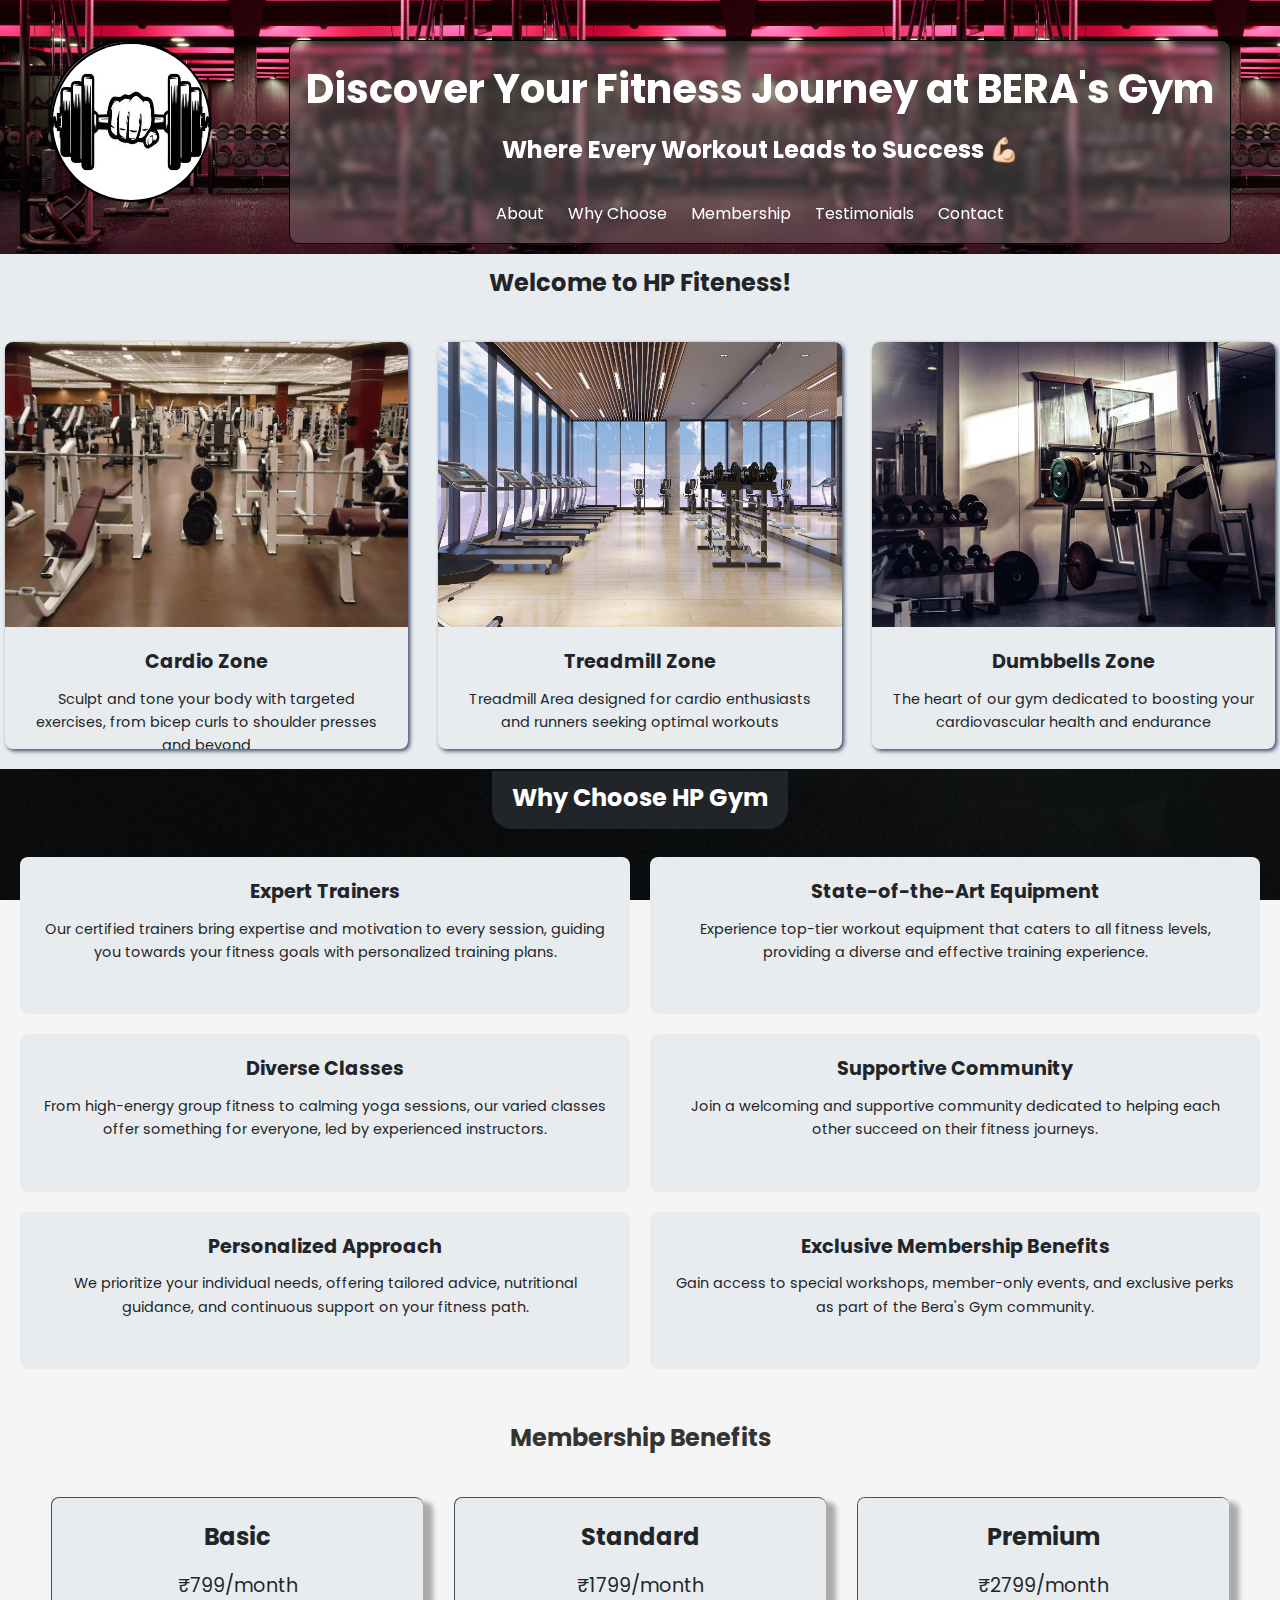
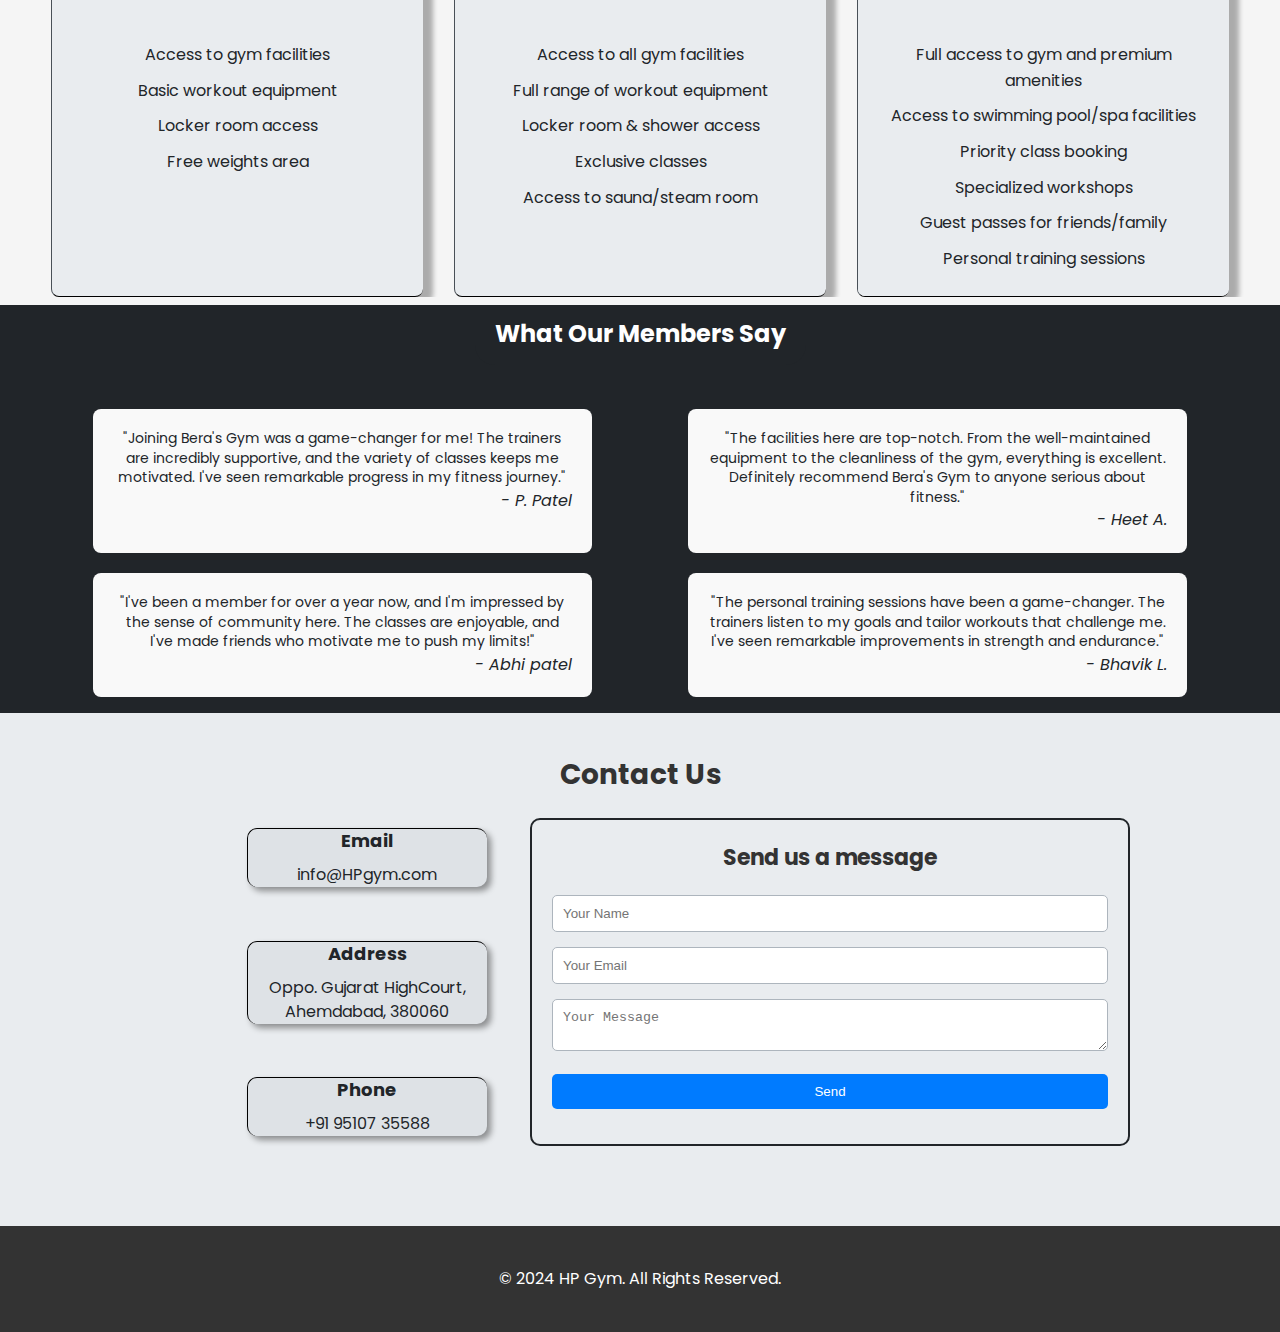
<file: TASK 2/index.html>
<!DOCTYPE html>
<html lang="en">
<head>
  <meta charset="UTF-8">
  <meta name="viewport" content="width=device-width, initial-scale=1.0">
  <title>HP Gym</title>
  <link rel="stylesheet" href="https://fonts.googleapis.com/css2?family=Poppins:wght@300;400;500;600;700&display=swap">
  <link rel="icon" href="logo.png">
  <link rel="stylesheet" href="styles.css">
</head>
<body>
  <header>
    <div class="logos"><div class="sila"><img class="sila" src="logo.png" alt=""></div></div><div>
      <div class="cj">
    <div class="header-content">
      <h1>Discover Your Fitness Journey at BERA's Gym</h1>
      <h2>Where Every Workout Leads to Success 💪🏻</h2>
    </div>
    <nav>
        <ul>
          <li><a href="#about">About</a></li>
          <li><a href="#why-choose">Why Choose</a></li>
          <li><a href="#membership">Membership</a></li>
          <li><a href="#testimonials">Testimonials</a></li>
          <li><a href="#contact">Contact</a></li>
        </ul>
      </nav></div></div>
  </header>

    <main>
      <section id="about" class="section about">
          <h2 class="wc">Welcome to HP Fiteness!</h2>
          <div class="content">
            <div class="card">
              <img src="card1.jpg" alt="Image 1" class="i1">
              <div class="card-content">
                <h3>Cardio Zone</h3>
                <p>Sculpt and tone your body with targeted exercises, from bicep curls to shoulder presses and beyond</p>
              </div>
            </div>
            
            <div class="card">
              <img src="card2.jpg" alt="Image 2">
              <div class="card-content">
                <h3>Treadmill Zone</h3>
                <p>Treadmill Area designed for cardio enthusiasts and runners seeking optimal workouts</p>
              </div>
            </div>
            
            <div class="card">
              <img src="card3.jpg" alt="Image 3">
              <div class="card-content">
                <h3>Dumbbells Zone</h3>
                <p>The heart of our gym dedicated to boosting your cardiovascular health and endurance</p>
              </div>
            </div>
          </div>
      </section>
        
  <section id="why-choose" class="section why-choose">
    <h2 class="wc "><span class="wc23">Why Choose HP Gym</span></h2>
    <div class="content">
      <div class="card-grid">
        <div class="card-1">
          <h3>Expert Trainers</h3>
          <p>Our certified trainers bring expertise and motivation to every session,
              guiding you towards your fitness goals with personalized training plans.</p>
        </div>
        <div class="card-1">
          <h3>State-of-the-Art Equipment</h3>
          <p>Experience top-tier workout equipment that caters to all fitness levels,
              providing a diverse and effective training experience.</p>
        </div>
        <div class="card-1">
          <h3>Diverse Classes</h3>
          <p>From high-energy group fitness to calming yoga sessions, 
              our varied classes offer something for everyone, led by experienced instructors.</p>
        </div>
        <div class="card-1">
          <h3>Supportive Community</h3>
          <p>Join a welcoming and supportive community dedicated to 
              helping each other succeed on their fitness journeys.</p>
        </div>
        <div class="card-1">
          <h3>Personalized Approach</h3>
          <p>We prioritize your individual needs, offering tailored advice, nutritional guidance, 
              and continuous support on your fitness path.</p>
        </div>
        <div class="card-1"><div>
          <h3>Exclusive Membership Benefits</h3></div><div>
          <p>Gain access to special workshops, member-only events, and exclusive perks 
              as part of the Bera's Gym community.</p>
        </div></div>
      </div>
    </div>
  </section>

    <section id="membership" class="section membership-benefits">
      <h2 class="wc">Membership Benefits</h2>
      <div class="membership-cards">

        <div class="membership-card">
          <h3>Basic</h3>
          <p class="price">₹799/month</p>
          <ul class="facilities">
            <li>Access to gym facilities</li>
            <li>Basic workout equipment</li>
            <li>Locker room access</li>
            <li>Free weights area</li>
          </ul>
        </div>

        <div class="membership-card">
          <h3>Standard</h3>
          <p class="price">₹1799/month</p>
          <ul class="facilities">
            <li>Access to all gym facilities</li>
            <li>Full range of workout equipment</li>
            <li>Locker room & shower access</li>
            <li>Exclusive classes</li>
            <li>Access to sauna/steam room</li>
          </ul>
        </div>

        <div class="membership-card">
          <h3>Premium</h3>
          <p class="price">₹2799/month</p>
          <ul class="facilities">
            <li>Full access to gym and premium amenities</li>
            <li>Access to swimming pool/spa facilities</li>
            <li>Priority class booking</li>
            <li>Specialized workshops</li>
            <li>Guest passes for friends/family</li>
            <li>Personal training sessions</li>
          </ul>
        </div>

      </div>
    </section>

  <section class="content-1" id="testimonials">
    <h2 class="wc wc-1 "><span class="wc23">What Our Members Say</span></h2>
    <div class="testimonial-section">

      <div class="testimonial-card">
        <div class="testimonial-content">
          <p>"Joining Bera's Gym was a game-changer for me! The trainers are incredibly supportive,
              and the variety of classes keeps me motivated. I've seen remarkable progress in my fitness journey."</p>
          <span class="testimonial-author">- P. Patel</span>
        </div>
      </div>

      <div class="testimonial-card">
        <div class="testimonial-content">
          <p>"The facilities here are top-notch. From the well-maintained equipment to the cleanliness of the gym,
              everything is excellent. Definitely recommend Bera's Gym to anyone serious about fitness."</p>
          <span class="testimonial-author">- Heet A.</span>
        </div>
      </div>

      <div class="testimonial-card">
        <div class="testimonial-content">
          <p>"I've been a member for over a year now, and I'm impressed by the sense of community here. 
              The classes are enjoyable, and I've made friends who motivate me to push my limits!"</p>
          <span class="testimonial-author">- Abhi patel</span>
        </div>
      </div>
      
      <div class="testimonial-card">
        <div class="testimonial-content">
          <p>"The personal training sessions have been a game-changer. The trainers listen to my goals
              and tailor workouts that challenge me. I've seen remarkable improvements in strength and endurance."</p>
          <span class="testimonial-author">- Bhavik L.</span>
        </div>
      </div>
    </div>
  </section>

  <section id="contact" class="contact-section">
    <h2>Contact Us</h2>
    <div class="all">
    <div class="contact-details">
      <div class="contact-info">
        <h3>Email</h3>
        <p><a href="mailto:harshadparmar9090@gmail.com">info@HPgym.com</a></p>
      </div>
      <div class="contact-info">
        <h3>Address</h3>
        <p ><a target="_blank" href="https://www.google.com/maps/place/High+Court+of+Gujarat/@23.0810968,72.5228908,17z/data=!4m6!3m5!1s0x395e9cb04e7bf1a9:0x8d652906b8a19bb3!8m2!3d23.0809649!4d72.5261893!16zL20vMDdyMnQ1?entry=ttu">Oppo. Gujarat HighCourt, Ahemdabad, 380060</a></p>
      </div>
      
      <div class="contact-info">
        <h3>Phone</h3>
        <p><a href="tel:98765 43210">+91 95107 35588</a></p>
      </div>
    </div>
    <div class="contact-form">
      <h3>Send us a message</h3>
      <form action='https://formcarry.com/s/SsXk4wLdt_m'>
        <input type="text" placeholder="Your Name">
        <input type="email" placeholder="Your Email">
        <textarea placeholder="Your Message"></textarea>
        <button type="submit">Send</button>
      </form>
    </div>
    </div>
  </section>
</main>

  <footer >
    <div class="footer-content">
      <p> &copy; 2024 <a href="https://www.linkedin.com/feed/" target="_blank">HP Gym</a>. All Rights Reserved.</p>
    </div>
  </footer>
</body>
</html>
</file>
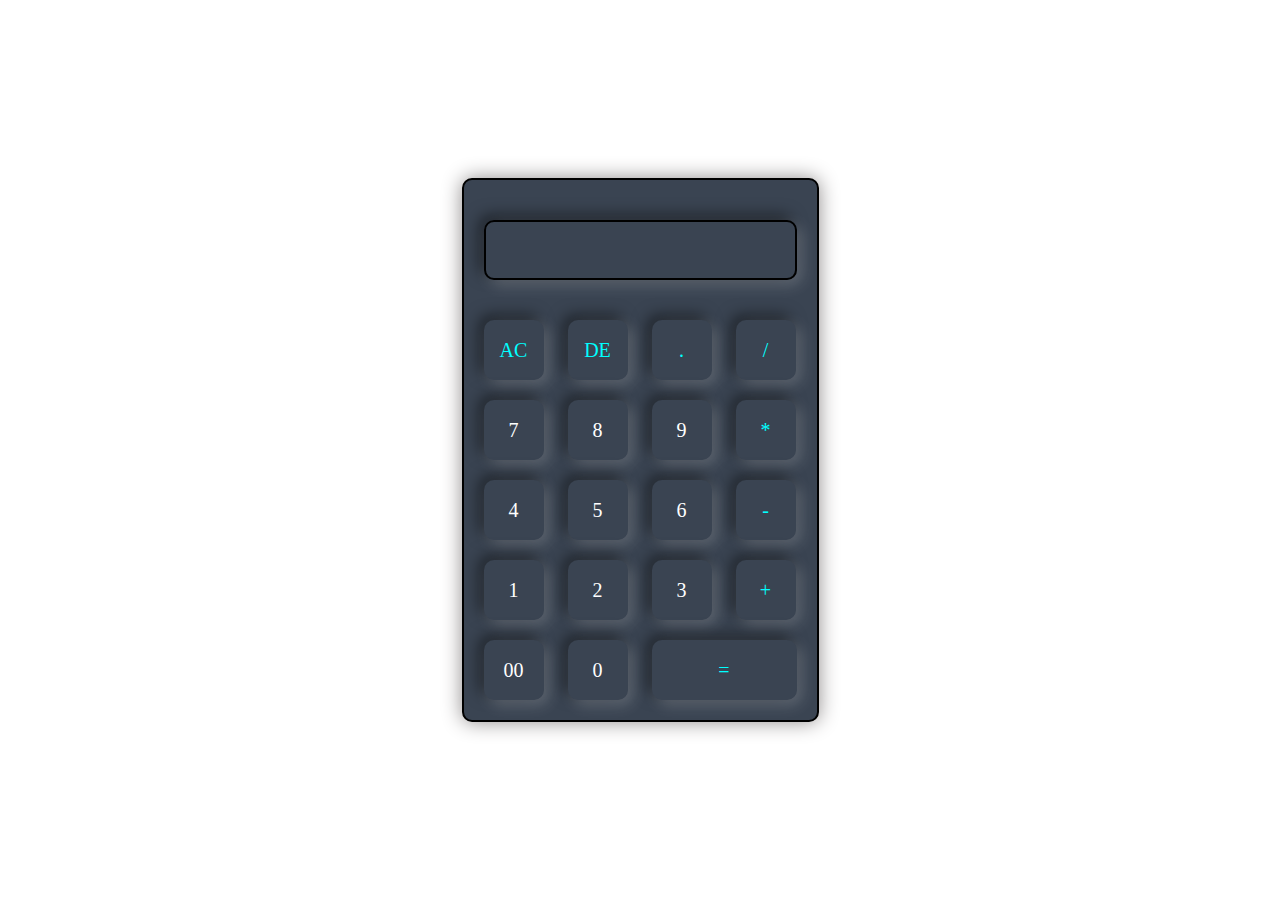
<file: TASK 3/index.html>
<!DOCTYPE html>
<html lang="en">
<head>
    <meta charset="UTF-8">
    <meta name="viewport" content="width=device-width, initial-scale=1.0">
    <link rel="stylesheet" href="stylesheet.css">
    <title>CALCULATOR</title>
</head>
<body>
    <div class="container">
        <div class="calculator">
            <form >
                <div class="display">
                    <input type="text" name="display">
                </div>
                <div>
                    <input type="button" class="ope" value="AC" onclick="display.value = display.value.toString().slice(0,clearInterval)">
                    <input type="button" class="ope" value="DE" onclick="display.value = display.value.toString().slice(0,-1)">
                    <input type="button" class="ope" value="." onclick="display.value += '.' ">
                    <input type="button" class="ope" value="/" onclick="display.value += '/' ">
                </div>
                <div>
                    <input type="button" value="7" onclick="display.value += '7' ">
                    <input type="button" value="8" onclick="display.value += '8' ">
                    <input type="button" value="9" onclick="display.value += '9' ">
                    <input type="button" class="ope" value="*" onclick="display.value += '*' ">
                </div>
                <div>
                    <input type="button" value="4" onclick="display.value += '4' ">
                    <input type="button" value="5" onclick="display.value += '5' ">
                    <input type="button" value="6" onclick="display.value += '6' ">
                    <input type="button" class="ope"  value="-" onclick="display.value += '-' ">
                </div>
                <div>
                    <input type="button" value="1" onclick="display.value += '1' ">
                    <input type="button" value="2" onclick="display.value += '2' ">
                    <input type="button" value="3" onclick="display.value += '3' ">
                    <input type="button" class="ope" value="+" onclick="display.value += '+' ">
                </div>
                <div>
                    <input type="button" value="00" onclick="display.value += '00' ">
                    <input type="button" value="0" onclick="display.value += '0' ">
                    <input type="button" value="=" class="equal ope" onclick="display.value=eval(display.value)" >
                </div>

            </form>
        <div class="html"></div>
        </div>
    </div>
</body>
</html>
</file>
<file: TASK 2/styles.css>
*,html {
    margin: 0;
    padding: 0;
    box-sizing: border-box;
    scroll-behavior: smooth;
  }
  
  /* General styling */
  body {
    font-family: 'Poppins', sans-serif;
    line-height: 1.6;
    background-color: #f5f5f5;
    color: #333;
  }
  /* Header styling */
  header {
    background-image: url("head-back.jpg");
    background-attachment: ;
    background-size: contain;
    color: #fff;
    padding: 40px 20px 10px 20px;
    text-align: center;
    justify-content: center;
    display: flex;
    position: relative;
    
  }
  .logos{
    width: 10rem;
    height: 10rem;
    display: block;
    margin-right: 5rem;
  }
  .sila{
    background-color: #666;
    height: 10rem;
    width: 10rem;
    border: 2px solid black;
    border-radius: 50%;
  }
  .sila:hover{
    transform: scale(1.02);
    transition: 1s ease-in-out;
  }
  nav ul {
    list-style: none;
  } 
  nav ul li {
    display: inline-block;
    margin-right: 20px;
    padding-top: 2em;
  }
  nav ul li a {
    color: #fff;
    text-decoration: none;
  }
  nav ul li:hover{
    color: #d4cdcd;
    transform: scale(1.2);
  }
  .cj{
    background-color: rgba(150,150,150,0.3);
    backdrop-filter: blur(3px);
    border-radius: 10px;
    padding: 1rem;
    border: 1px solid black;
  }

  .header-content {
    max-width: 928px;
    margin: 0 auto;
    width: 100%;
    position: relative;
    z-index: 1;
  }
  header h1 {
    font-size: 2.5em;
    margin-bottom: 10px;
  }
  header h2 {
    font-size: 1.5em;
  }
  
  /* Section styling */
  .section {
    padding: 0px 20px 10px 20px;
    text-align: center;
    height: 40rem;
  }

  .testimonial {
    margin-bottom: 20px;
  }

  /* Footer styling */
  footer {
    background-color: #333;
    color: #fff;
    text-align: center;
    padding: 40px 20px;
  }
  
  .footer-content {
    max-width: 800px;
    margin: 0 auto;
  }
  
  h1 {
    display: block;
    font-size: 2em;
    font-weight: bold;
}

/* "About" section */
.about .content {
  display: flex;
  justify-content: space-between;
  flex-wrap: wrap; 
  padding: 0 5px;
  background-color: #E9ECEF;
}
.about{
  display:contents;
  
}
.about h2{
  background-color: #E9ECEF;
    color: #212529;
}

.card {
  width: calc(33.33% - 20px); 
  margin-bottom: 20px;
  box-shadow: 0 4px 8px rgba(0, 0, 0, 0.1); 
  border-radius: 8px;
  overflow: hidden;
  max-height: 30rem;
  background-color: #E9ECEF;
  color: #212529;
  box-shadow: 2px 2px 4px #394867;
}
.card:hover{
  transform: scale(1.03);
  background-color: #212529;
  color: #E9ECEF;
  font-weight: bolder;
}
.card img {
  width: 100%;
  height: 70%;
  display: block;
}
.card-content {
  padding: 20px;
  overflow: scroll;
}
.card-content::-webkit-scrollbar{
  display: none;
}
.card-content h3 {
  margin-bottom: 10px;
  font-size: 1.2em;
}
.card-content p {
  font-size: 0.9em;
  color: #212529;
}
.card-content p:hover{
  background-color: #212529;
  color: #E9ECEF;
}
.about{
  background-color: white;
}



/* why chooose section */
.why-choose{
  background-color: #212529;
  color: white;
  background-image: url("section2_back.jpg");
  background-size: cover;
  background-attachment: fixed;
}
.card-grid{
  overflow: auto;
}
.card-grid::-webkit-scrollbar{
  display: none;
}
.why-choose .card-grid {
  display: grid;
  grid-template-columns: repeat(2, 1fr);
  gap: 20px;
  height: 32rem;
}
.wc{
  padding-top: 10px;
  padding-bottom: 40px ;
}
.card-1 {
  background-color: #E9ECEF;  
  padding: 20px;
  color: #212529;
  border-radius: 8px;
}
.card-1:hover{
  transform: scale(1.02);
  color: #E9ECEF;
  background-color: #343A40;
  font-size: 1.1rem;
  font-weight: bolder;
  transition: 0.5s ease-in;
}
.card-1 h3 {
  font-size: 1.2em;
  margin-bottom: 10px;
}
.card-1 p {
  font-size: 0.9em;
  color: #212529;
}
.card-1 p:hover{
  color: #E9ECEF;
}



/* membership section */
.membership-benefits .membership-cards {
  display: flex;
  justify-content: space-evenly;
  height: 25rem;
  overflow: auto;
}
.membership-card {
  width: 30%;
  background-color: #E9ECEF;
  color: #212529;
  padding: 20px;
  border-radius: 8px;
  box-shadow: 10px 5px 5px rgba(0, 0, 0, 0.3);
  text-align: center;
  overflow: auto;
  border-top: 1px solid #495057;
  border-bottom: 1px solid black;
  border-left: 1px solid #495057;
}
.membership-card:hover{
  transition: 0.3s ease-in-out;
  border-top: 1px dashed #495057;
  border-bottom: 1px dashed black;
  border-left: 1px dashed #495057;
  background-color: #212529;
  color: #E9ECEF;
}
.membership-card::-webkit-scrollbar{
  display: none;
}
.membership-card h3 {
  margin-bottom: 15px;
  font-size: 1.5em;
}
.price {
  font-size: 1.2em;
  margin-bottom: 20px;
  text-shadow: 2px white;
}
.facilities {
  list-style: none;
  padding-top: 20px;
}
.facilities li {
  margin-bottom: 10px;
}
#membership{
  height: 31rem;
}



/* testimonial section */
.testimonial-section {
  display: flex;
  justify-content: space-evenly;
  padding: 1rem;
  flex-wrap: wrap;
  gap: 20px;
  
}
.testimonial-card {
  width: calc(40%);
  background-color: #f9f9f9;
  color: #212529;
  border-radius: 8px;
  padding: 20px;
  box-sizing: border-box;
}
.testimonial-card:hover{
  background-color: #343A40;
  color: #f9f9f9;
  transition: 0.5s ease-in-out;
  transform: scale(1.2);
  font-weight: bolder;
}
.testimonial-content {
  display: flex;
  flex-direction: column;
  justify-content: space-between;
}
.testimonial-content p {
  font-size: 14px;
  line-height: 1.4;
}
.testimonial-author {
  font-style: italic;
  text-align: right;
}
.content-1{
  text-align: center;
  background: #212529;
  display: flex;
  flex-direction:column ;
  background-image: url("section4_back.jpg");
  background-size: cover;
  background-attachment: fixed;
}
.wc-1{
  color: #E9ECEF;
  padding-top: 10px;
}



/* contact us section */
.contact-section {
  padding: 40px;
  text-align: center;
  background-color: #E9ECEF;
}
.contact-section h2 {
  font-size: 28px;
  margin-bottom: 20px;
}
.contact-details {
  display: flex;
  flex-direction: column;
  justify-content: space-between;
  padding-left: 120px;
}
.all{
  display: flex;
  justify-content: space-evenly;
  margin-bottom: 40px;
  margin-right: 4.8rem;
  margin-left: 4.8rem;
}
.contact-info {
  max-width: 500px;
  box-shadow: 4px 4px 6px rgba(0,0,0,0.4);
  border-radius: 10px;
  width: 15rem;
  margin: 10px;
  border-left: 1px solid black;
  border-top: 1px solid black;
  line-height: 1.5rem;
  background-color: #DEE2E6;
  color: #212529;
}
.contact-info:hover{
  transform: scale(1.2);
  color: #DEE2E6;
  background-color: #212529;
  transition: 0.5s ease-in-out;
}
.contact-info p a{
  color: #212529;
  text-decoration: none;
}
.contact-info p a:hover{
  color: #DEE2E6;
}
.contact-info h3 {
  font-size: 18px;
  margin-bottom: 10px;
}
.contact-form {
  max-width: 600px;
  margin: 0 auto;
  border:2px solid #212529;
  padding: 20px;
  border-radius: 10px;
}
.contact-form h3 {
  font-size: 22px;
  margin-bottom: 20px;
}
.contact-form input,
.contact-form textarea,
.contact-form button {
  width: 100%;
  margin-bottom: 15px;
  padding: 10px;
  border: 1px solid #ADB5BD;
  border-radius: 5px;
}
.contact-form button {
  background-color: #007bff;
  color: #fff;
  border: none;
  cursor: pointer;
}
.contact-form button:hover {
  background-color: #0056b3;
}
.footer-content a{
  text-decoration: none;
  color: white;
}
.footer-content a:hover{
  text-decoration: underline;
  color: #ccc;
}
.wc23{
  background-color: #212529;
  border-bottom-right-radius: 20px;
  border-bottom-left-radius: 20px;
  padding: 10px 20px 15px 20px;
  color: white;
}
</file>
<file: TASK 3/stylesheet.css>
*{
    margin: 0;
    padding: 0;
    font-family:Times New Roman;
    box-sizing: border-box;
    color: white;
}

.container{
    width: 100%;
    height: 100vh;
    background-color: white;
    display: flex;
    align-items: center;
    justify-content: center;
}
.calculator{
    background: #3a4452;
    padding: 10px;
    border-radius: 10px;
    border: 2px solid black;
    box-shadow: 0 0 20px rgb(143, 139, 139);
}
.calculator form input{
    border: 0;
    outline: 0;
    height: 60px;
    width: 60px;
    border-radius: 10px;
    font-size: 20px;
    cursor: pointer;
    background: transparent;
    box-shadow: 5px 5px 15px rgba(255, 255, 255, 0.2) , -5px -5px 15px rgba(0, 0, 0, 0.5);
    margin: 10px;
}

.calculator form .equal{
    width: 145px;
}
form .display{
    display: flex;
    justify-content: flex-end;
    margin: 20px 0;
}

form .display input{
    text-align: right;
    flex: 1;
    font-size: 45px;
    /* box-shadow: none; */
    border: 2px solid black;
    
}
form input.ope{
    color: aqua;
}
</file>
